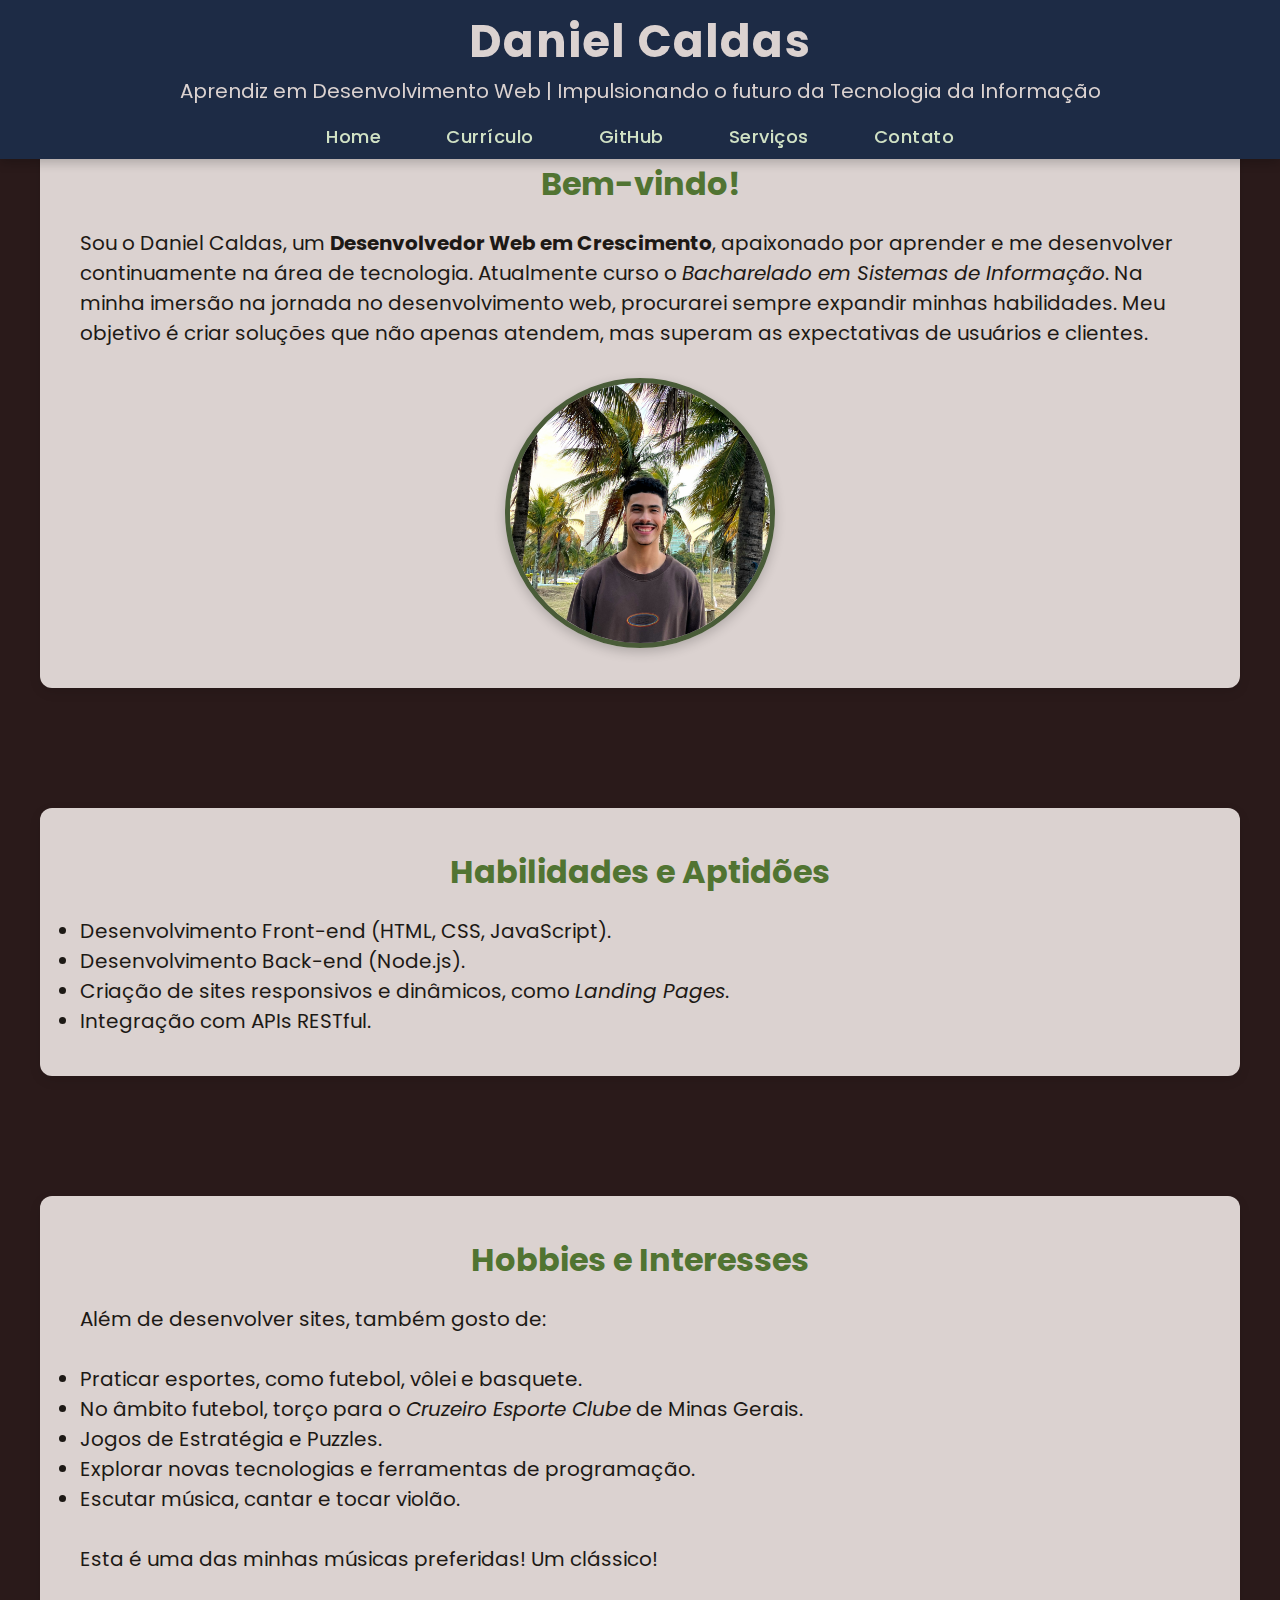
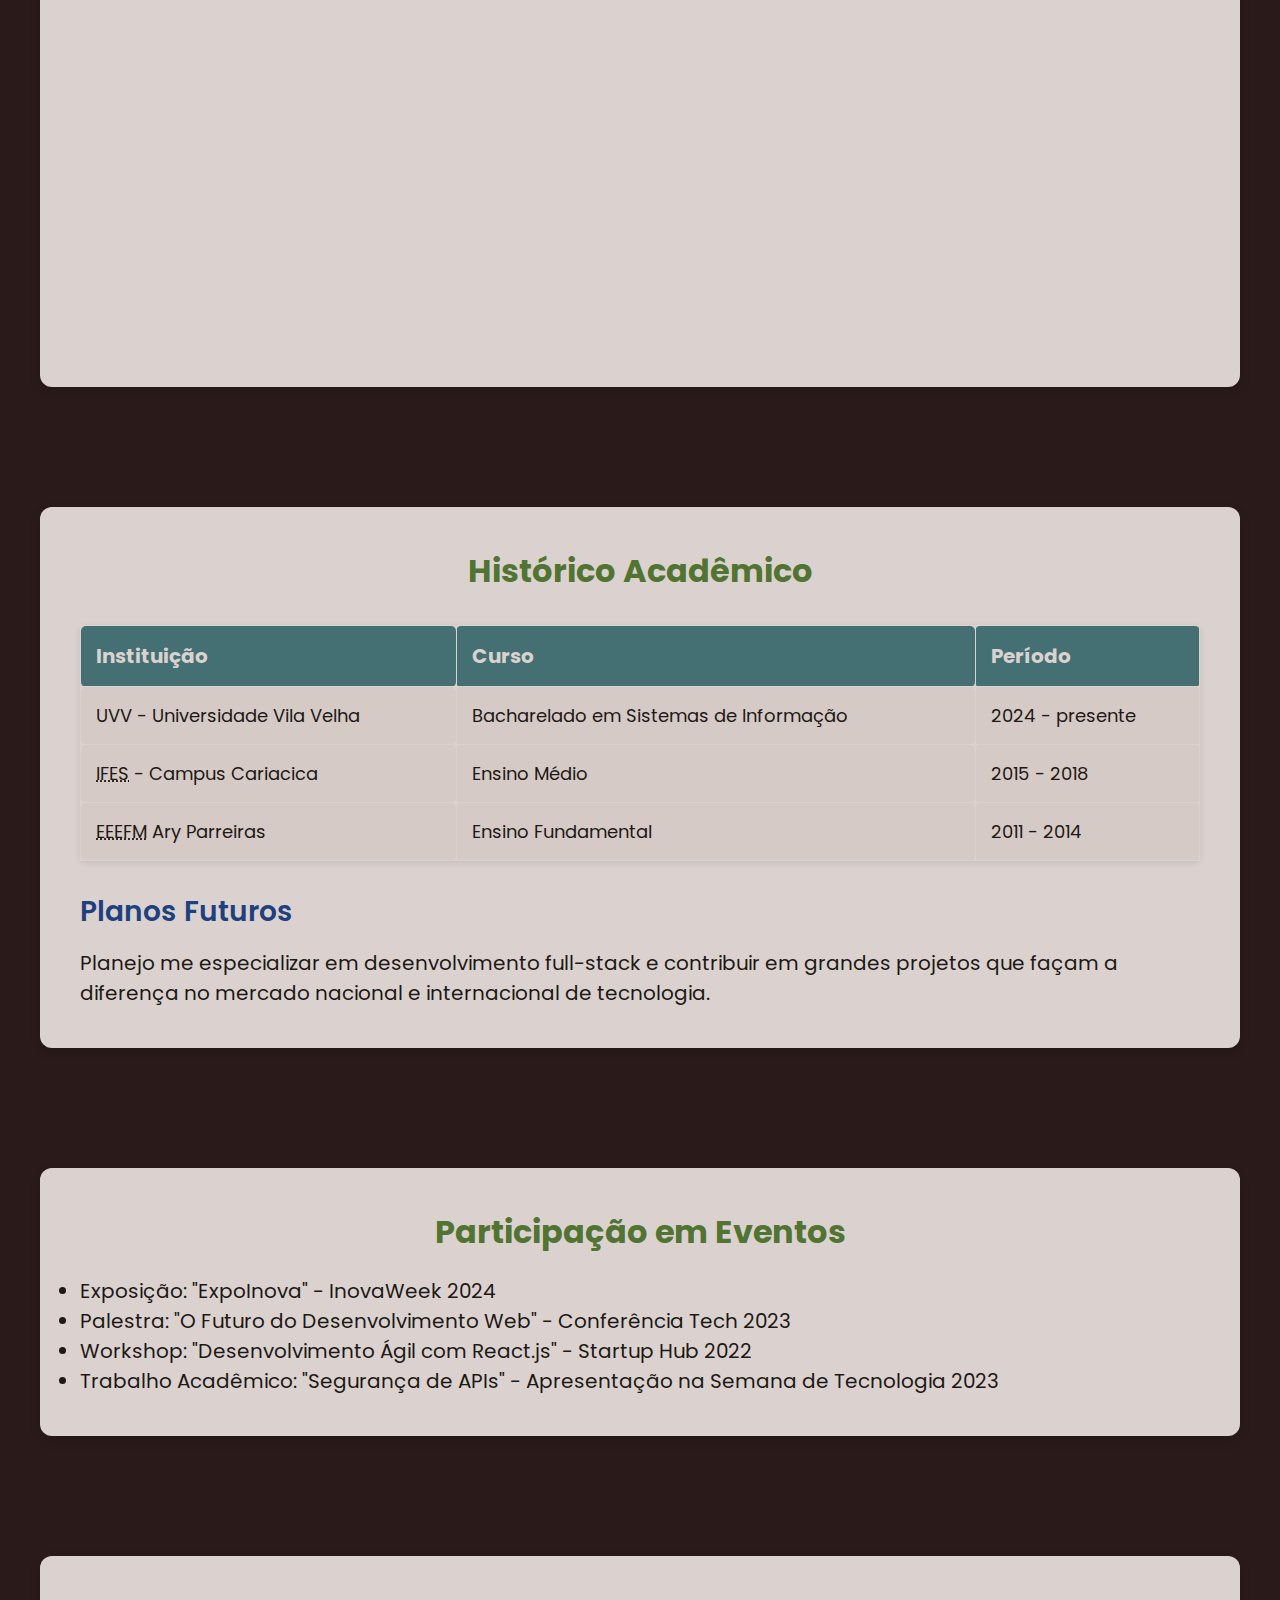
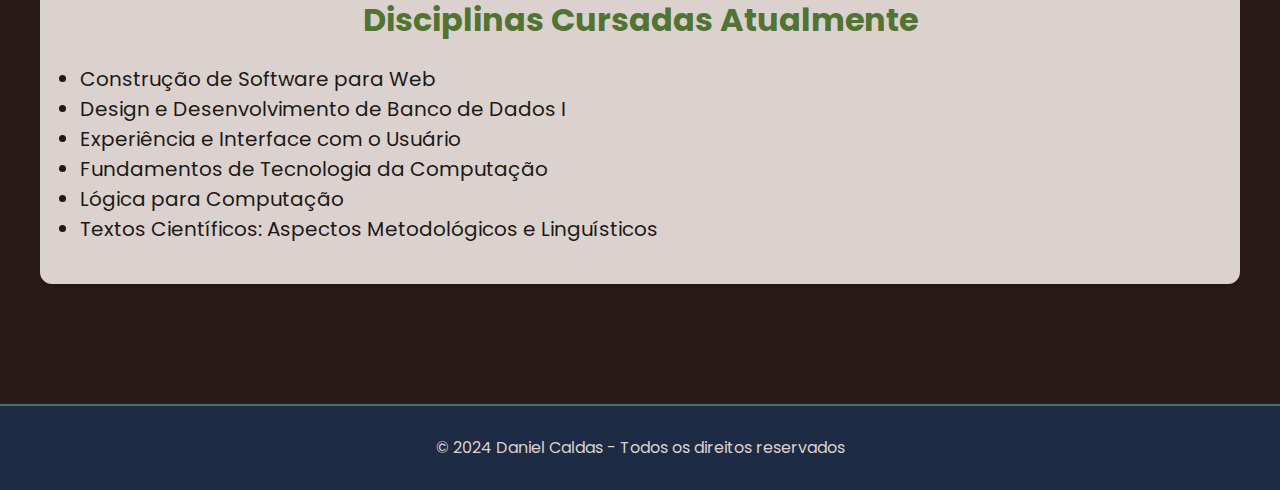
<file: index.html>
<!DOCTYPE html>
<html lang="pt-BR">
<head>
    <meta charset="UTF-8">
    <meta name="viewport" content="width=device-width, initial-scale=1.0">
    <title>Daniel Caldas | Aprendiz em Desenvolvimento Web</title>
    <link rel="stylesheet" href="styles.css">
    <link href="https://fonts.googleapis.com/css2?family=Poppins&display=swap" rel="stylesheet">
</head>
<body>
    <header>
        <h1>Daniel Caldas</h1>
        <p>Aprendiz em Desenvolvimento Web | Impulsionando o futuro da Tecnologia da Informação</p>
        <nav>
            <ul>
                <li><a href="index.html">Home</a></li>
                <li><a href="curriculo.html">Currículo</a></li>
                <li><a href="https://github.com/dcaldas" target="_blank">GitHub</a></li>
                <li><a href="servicos.html">Serviços</a></li>
                <li><a href="contato.html">Contato</a></li>
            </ul>
        </nav>
    </header>

    <section id="introducao">
        <h2>Bem-vindo!</h2>
        <p>Sou o Daniel Caldas, um <strong>Desenvolvedor Web em Crescimento</strong>, apaixonado por aprender e me desenvolver continuamente na área de tecnologia. Atualmente curso o <em>Bacharelado em Sistemas de Informação</em>. Na minha imersão na jornada no desenvolvimento web, procurarei sempre expandir minhas habilidades. Meu objetivo é criar soluções que não apenas atendem, mas superam as expectativas de usuários e clientes.</p><br>
        <img src="daniel_home_pic.jpg" alt="Foto de Daniel Caldas" class="foto-perfil">

    </section>

    <section id="habilidades">
        <h2>Habilidades e Aptidões</h2>
        <ul>
            <li>Desenvolvimento Front-end (HTML, CSS, JavaScript).</li>
            <li>Desenvolvimento Back-end (Node.js).</li>
            <li>Criação de sites responsivos e dinâmicos, como <em>Landing Pages</em>.</li>
            <li>Integração com APIs RESTful.</li>
        </ul>
    </section>

    <section id="hobbies">
        <h2>Hobbies e Interesses</h2>
        <p>Além de desenvolver sites, também gosto de:</p><br>
        <ul>            
            <li>Praticar esportes, como futebol, vôlei e basquete.</li>
            <li>No âmbito futebol, torço para o <em>Cruzeiro Esporte Clube</em> de Minas Gerais.
            <li>Jogos de Estratégia e Puzzles.</li>
            <li>Explorar novas tecnologias e ferramentas de programação.</li>
            <li>Escutar música, cantar e tocar violão.</li>
        </ul><br>
        <p>Esta é uma das minhas músicas preferidas! Um clássico!</p><br>
        <iframe width="580" height="335" src="https://www.youtube.com/embed/jX5x9wzMN4s?si=ROT2AmX1LTouqO-s" title="YouTube video player" frameborder="0" allow="accelerometer; autoplay; clipboard-write; encrypted-media; gyroscope; picture-in-picture; web-share" referrerpolicy="strict-origin-when-cross-origin" allowfullscreen></iframe>
    </section>

    <section id="academico">
        <h2>Histórico Acadêmico</h2>
        <table>
            <thead>
                <tr>
                    <th>Instituição</th>
                    <th>Curso</th>
                    <th>Período</th>
                </tr>
            </thead>
            <tbody>
                <tr>
                    <td>UVV - Universidade Vila Velha</td>
                    <td>Bacharelado em Sistemas de Informação</td>
                    <td>2024 - presente</td>
                </tr>
                <tr>
                    <td><abbr title="Instituto Federal do Espírito Santo">IFES</abbr> - Campus Cariacica</td>
                    <td>Ensino Médio</td>
                    <td>2015 - 2018</td>
                </tr>
                <tr>
                  <td><abbr title="Escola Estadual de Ensino Fundamental e Médio">EEEFM</abbr> Ary Parreiras</td>
                  <td>Ensino Fundamental</td>
                  <td>2011 - 2014</td>
              </tr>
            </tbody>
        </table>
        <h3>Planos Futuros</h3>
        <p>Planejo me especializar em desenvolvimento full-stack e contribuir em grandes projetos que façam a diferença no mercado nacional e internacional de tecnologia.</p>
    </section>

    <section id="eventos">
        <h2>Participação em Eventos</h2>
        <ul>
            <li>Exposição: "ExpoInova" - InovaWeek 2024</li>
            <li>Palestra: "O Futuro do Desenvolvimento Web" - Conferência Tech 2023</li>
            <li>Workshop: "Desenvolvimento Ágil com React.js" - Startup Hub 2022</li>
            <li>Trabalho Acadêmico: "Segurança de APIs" - Apresentação na Semana de Tecnologia 2023</li>
        </ul>
    </section>

    <section id="materias">
        <h2>Disciplinas Cursadas Atualmente</h2>
        <ul>
            <li>Construção de Software para Web</li>
            <li>Design e Desenvolvimento de Banco de Dados I</li>
            <li>Experiência e Interface com o Usuário</li>
            <li>Fundamentos de Tecnologia da Computação</li>
            <li>Lógica para Computação</li>
            <li>Textos Científicos: Aspectos Metodológicos e Linguísticos</li>
        </ul>
    </section>

    <footer>
        <p>© 2024 Daniel Caldas - Todos os direitos reservados</p>
    </footer>
</body>
</html>
</file>
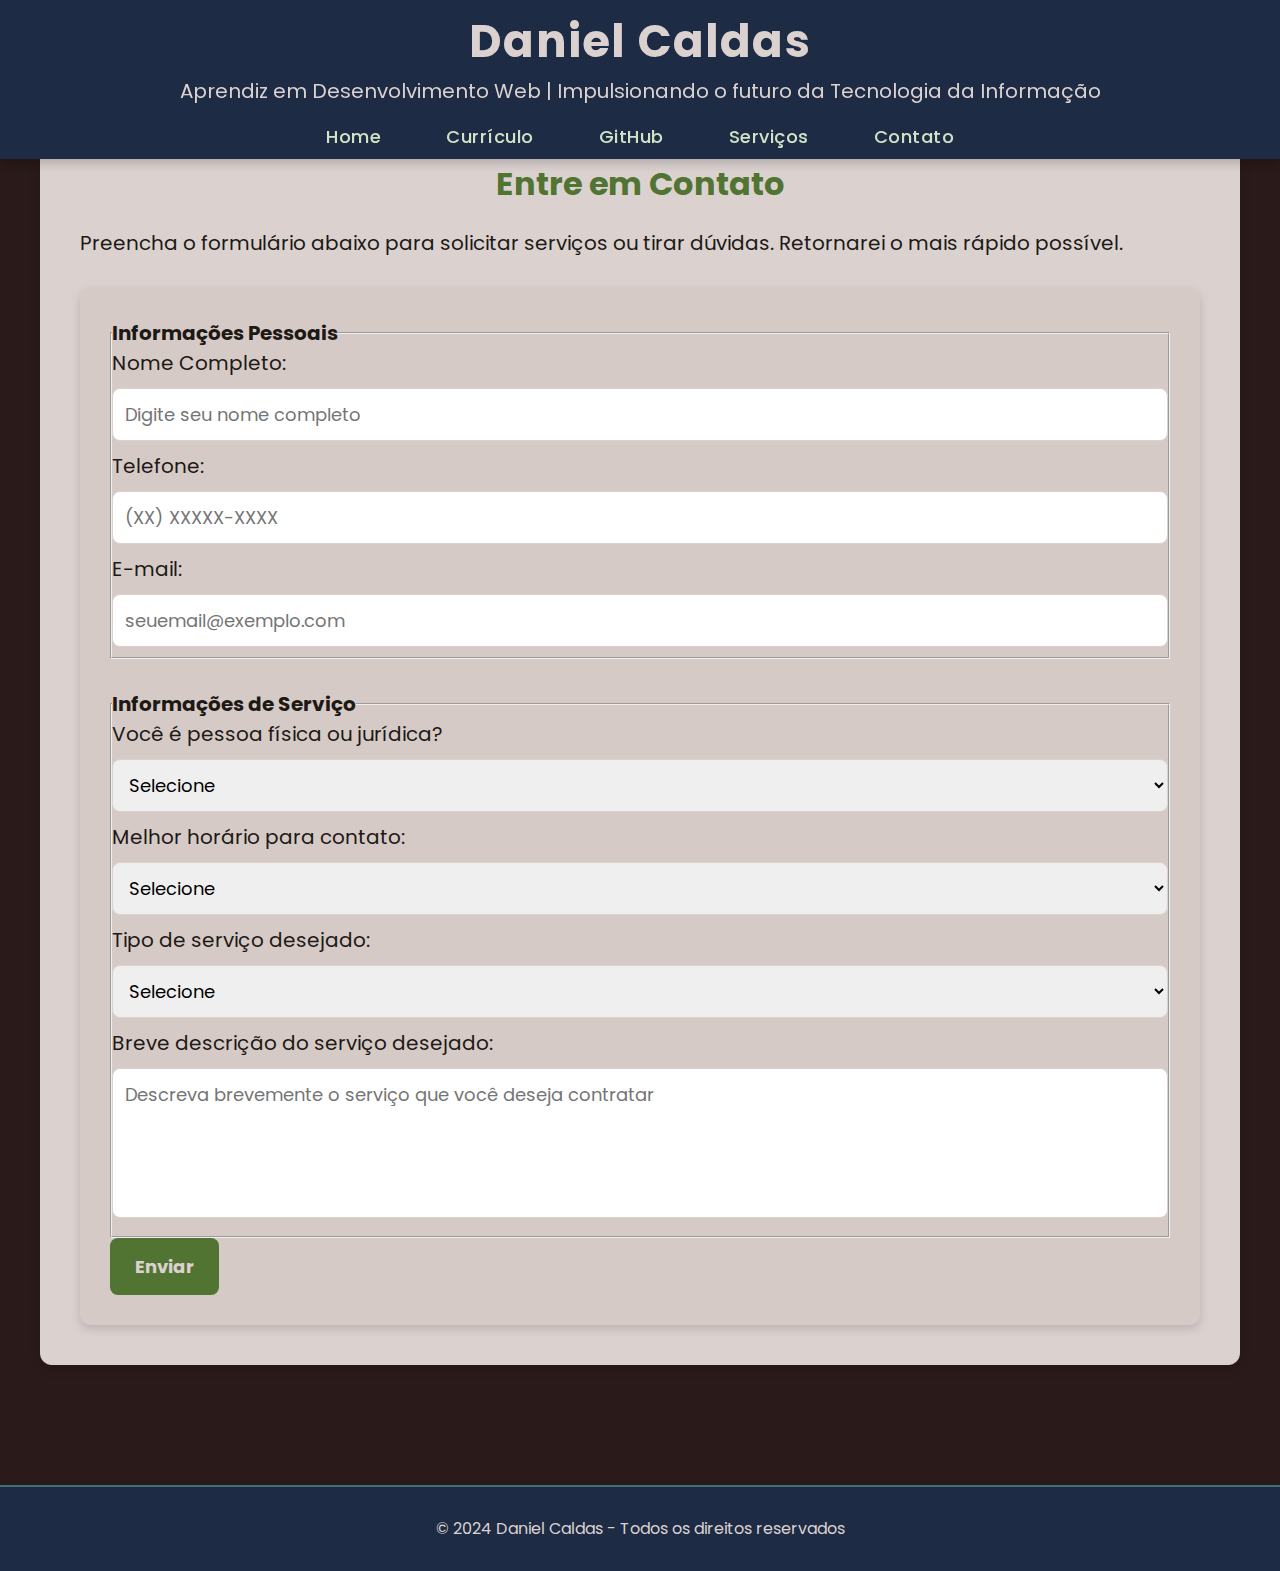
<file: contato.html>
<!DOCTYPE html>
<html lang="pt-BR">
<head>
    <meta charset="UTF-8">
    <meta name="viewport" content="width=device-width, initial-scale=1.0">
    <title>Daniel Caldas | Contato</title>
    <link rel="stylesheet" href="styles.css">
    <link href="https://fonts.googleapis.com/css2?family=Poppins&display=swap" rel="stylesheet">
</head>
<body>
    <header>
        <h1>Daniel Caldas</h1>
        <p>Aprendiz em Desenvolvimento Web | Impulsionando o futuro da Tecnologia da Informação</p>
        <nav>
            <ul>
                <li><a href="index.html">Home</a></li>
                <li><a href="curriculo.html">Currículo</a></li>
                <li><a href="https://github.com/dcaldas" target="_blank">GitHub</a></li>
                <li><a href="servicos.html">Serviços</a></li>
                <li><a href="contato.html">Contato</a></li>
            </ul>
        </nav>
    </header>

    <section id="contato">
        <h2>Entre em Contato</h2>
        <p>Preencha o formulário abaixo para solicitar serviços ou tirar dúvidas. Retornarei o mais rápido possível.</p>

        <form action="#" method="post">
            <fieldset>
                <legend><b>Informações Pessoais</b></legend>
                
                <label for="nome">Nome Completo:</label>
                <input type="text" id="nome" name="nome" placeholder="Digite seu nome completo" required>

                <label for="telefone">Telefone:</label>
                <input type="tel" id="telefone" name="telefone" placeholder="(XX) XXXXX-XXXX" required>

                <label for="email">E-mail:</label>
                <input type="email" id="email" name="email" placeholder="seuemail@exemplo.com" required>
            </fieldset>
            <br>
            <fieldset>
                <legend><b>Informações de Serviço</b></legend>

                <label for="tipo-cliente">Você é pessoa física ou jurídica?</label>
                <select id="tipo-cliente" name="tipo-cliente" required>
                    <option value="">Selecione</option>
                    <option value="fisica">Pessoa Física</option>
                    <option value="juridica">Pessoa Jurídica</option>
                </select>

                <label for="horario">Melhor horário para contato:</label>
                <select id="horario" name="horario">
                    <option value="">Selecione</option>
                    <option value="manha">Manhã</option>
                    <option value="tarde">Tarde</option>
                    <option value="noite">Noite</option>
                </select>

                <label for="tipo-servico">Tipo de serviço desejado:</label>
                <select id="tipo-servico" name="tipo-servico" required>
                    <option value="">Selecione</option>
                    <option value="estatico">Site Estático</option>
                    <option value="dinamico">Site Dinâmico</option>
                    <option value="avancado">Site Avançado</option>
                </select>

                <label for="descricao">Breve descrição do serviço desejado:</label>
                <textarea id="descricao" name="descricao" rows="5" placeholder="Descreva brevemente o serviço que você deseja contratar"></textarea>
            </fieldset>

            <button type="submit">Enviar</button>
        </form>
    </section>

    <footer>
        <p>© 2024 Daniel Caldas - Todos os direitos reservados</p>
    </footer>
</body>
</html>
</file>
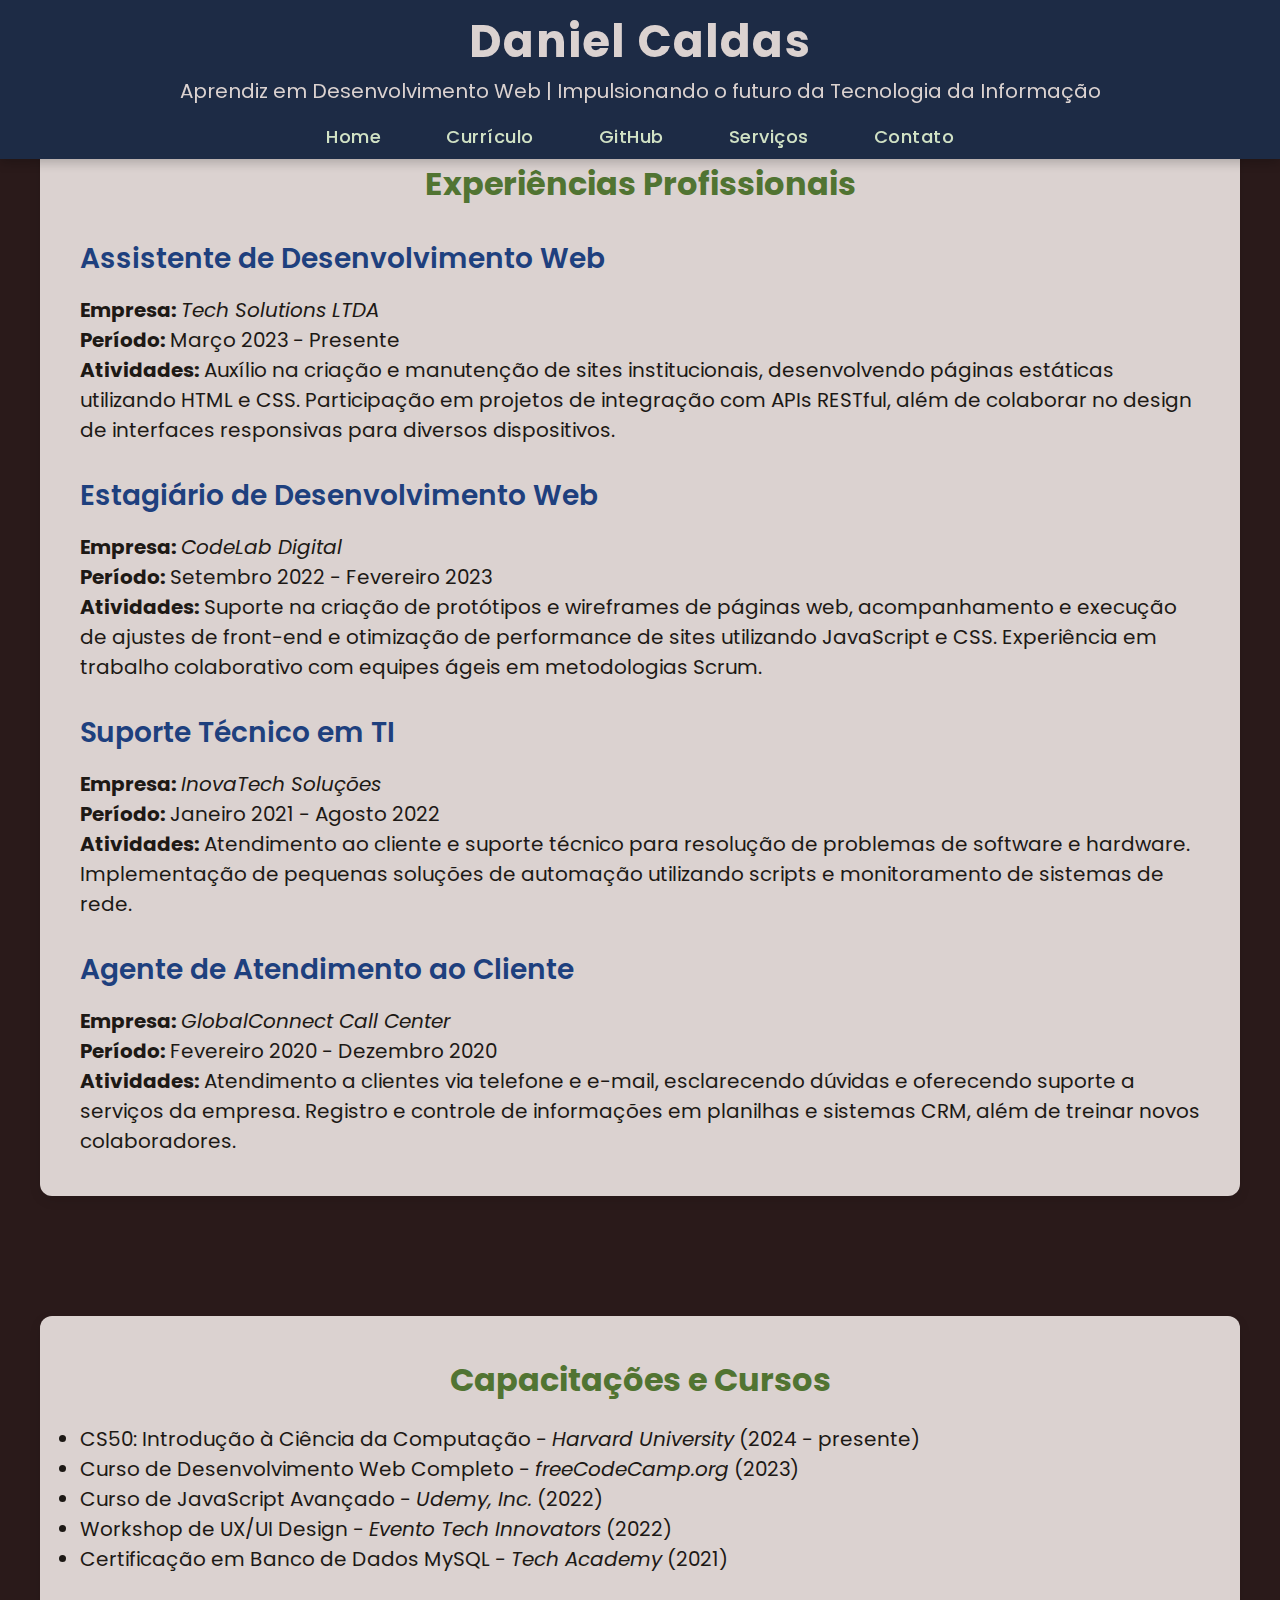
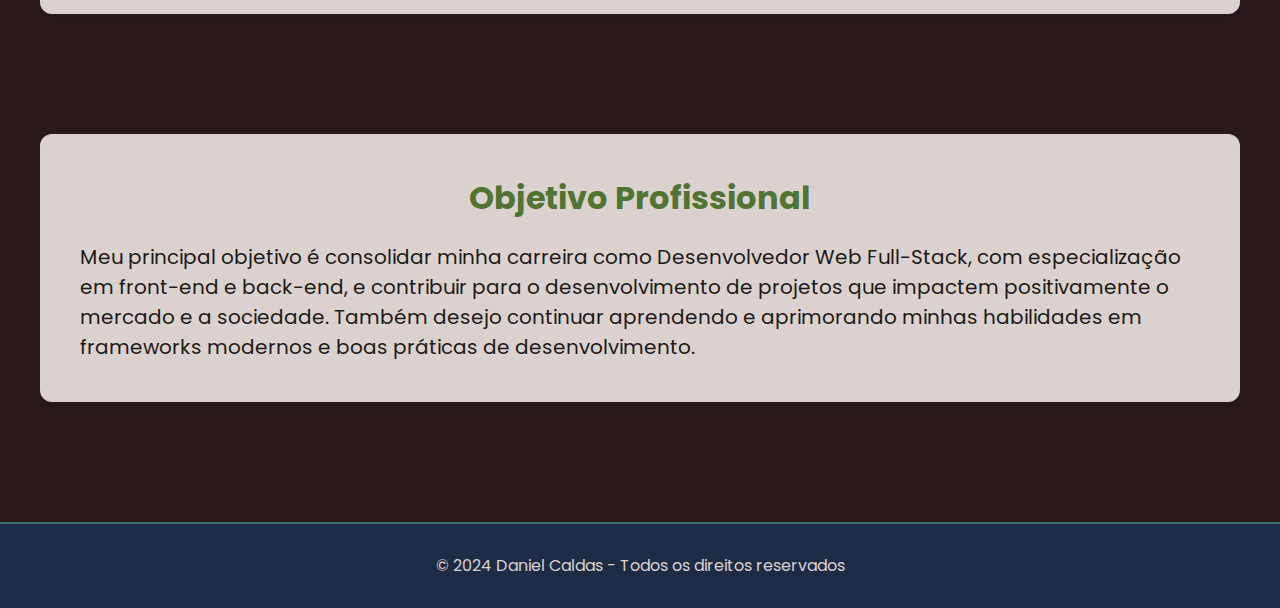
<file: curriculo.html>
<!DOCTYPE html>
<html lang="pt-BR">
<head>
    <meta charset="UTF-8">
    <meta name="viewport" content="width=device-width, initial-scale=1.0">
    <title>Daniel Caldas | Currículo</title>
    <link rel="stylesheet" href="styles.css">
    <link href="https://fonts.googleapis.com/css2?family=Poppins&display=swap" rel="stylesheet">
</head>
<body>
    <header>
        <h1>Daniel Caldas</h1>
        <p>Aprendiz em Desenvolvimento Web | Impulsionando o futuro da Tecnologia da Informação</p>
        <nav>
            <ul>
                <li><a href="index.html">Home</a></li>
                <li><a href="curriculo.html">Currículo</a></li>
                <li><a href="https://github.com/dcaldas" target="_blank">GitHub</a></li>
                <li><a href="servicos.html">Serviços</a></li>
                <li><a href="contato.html">Contato</a></li>
            </ul>
        </nav>
    </header>

    <section id="experiencia">
        <h2>Experiências Profissionais</h2>

        <article>
            <h3>Assistente de Desenvolvimento Web</h3>
            <p><strong>Empresa:</strong> <em>Tech Solutions LTDA</em></p>
            <p><strong>Período:</strong> Março 2023 - Presente</p>
            <p><strong>Atividades:</strong> Auxílio na criação e manutenção de sites institucionais, desenvolvendo páginas estáticas utilizando HTML e CSS. Participação em projetos de integração com APIs RESTful, além de colaborar no design de interfaces responsivas para diversos dispositivos.</p>
        </article>

        <article>
            <h3>Estagiário de Desenvolvimento Web</h3>
            <p><strong>Empresa:</strong> <em>CodeLab Digital</em></p>
            <p><strong>Período:</strong> Setembro 2022 - Fevereiro 2023</p>
            <p><strong>Atividades:</strong> Suporte na criação de protótipos e wireframes de páginas web, acompanhamento e execução de ajustes de front-end e otimização de performance de sites utilizando JavaScript e CSS. Experiência em trabalho colaborativo com equipes ágeis em metodologias Scrum.</p>
        </article>

        <article>
            <h3>Suporte Técnico em TI</h3>
            <p><strong>Empresa:</strong> <em>InovaTech Soluções</em></p>
            <p><strong>Período:</strong> Janeiro 2021 - Agosto 2022</p>
            <p><strong>Atividades:</strong> Atendimento ao cliente e suporte técnico para resolução de problemas de software e hardware. Implementação de pequenas soluções de automação utilizando scripts e monitoramento de sistemas de rede.</p>
        </article>

        <article>
            <h3>Agente de Atendimento ao Cliente</h3>
            <p><strong>Empresa:</strong> <em>GlobalConnect Call Center</em></p>
            <p><strong>Período:</strong> Fevereiro 2020 - Dezembro 2020</p>
            <p><strong>Atividades:</strong> Atendimento a clientes via telefone e e-mail, esclarecendo dúvidas e oferecendo suporte a serviços da empresa. Registro e controle de informações em planilhas e sistemas CRM, além de treinar novos colaboradores.</p>
        </article>
    </section>

    <section id="capacitacao">
        <h2>Capacitações e Cursos</h2>
        <ul>
            <li>CS50: Introdução à Ciência da Computação - <em>Harvard University</em> (2024 - presente)</li>
            <li>Curso de Desenvolvimento Web Completo - <em>freeCodeCamp.org</em> (2023)</li>
            <li>Curso de JavaScript Avançado - <em>Udemy, Inc.</em> (2022)</li>
            <li>Workshop de UX/UI Design - <em>Evento Tech Innovators</em> (2022)</li>
            <li>Certificação em Banco de Dados MySQL - <em>Tech Academy</em> (2021)</li>
        </ul>
    </section>

    <section id="objetivos">
        <h2>Objetivo Profissional</h2>
        <p>Meu principal objetivo é consolidar minha carreira como Desenvolvedor Web Full-Stack, com especialização em front-end e back-end, e contribuir para o desenvolvimento de projetos que impactem positivamente o mercado e a sociedade. Também desejo continuar aprendendo e aprimorando minhas habilidades em frameworks modernos e boas práticas de desenvolvimento.</p>
    </section>

    <footer>
        <p>© 2024 Daniel Caldas - Todos os direitos reservados</p>
    </footer>
</body>
</html>
</file>
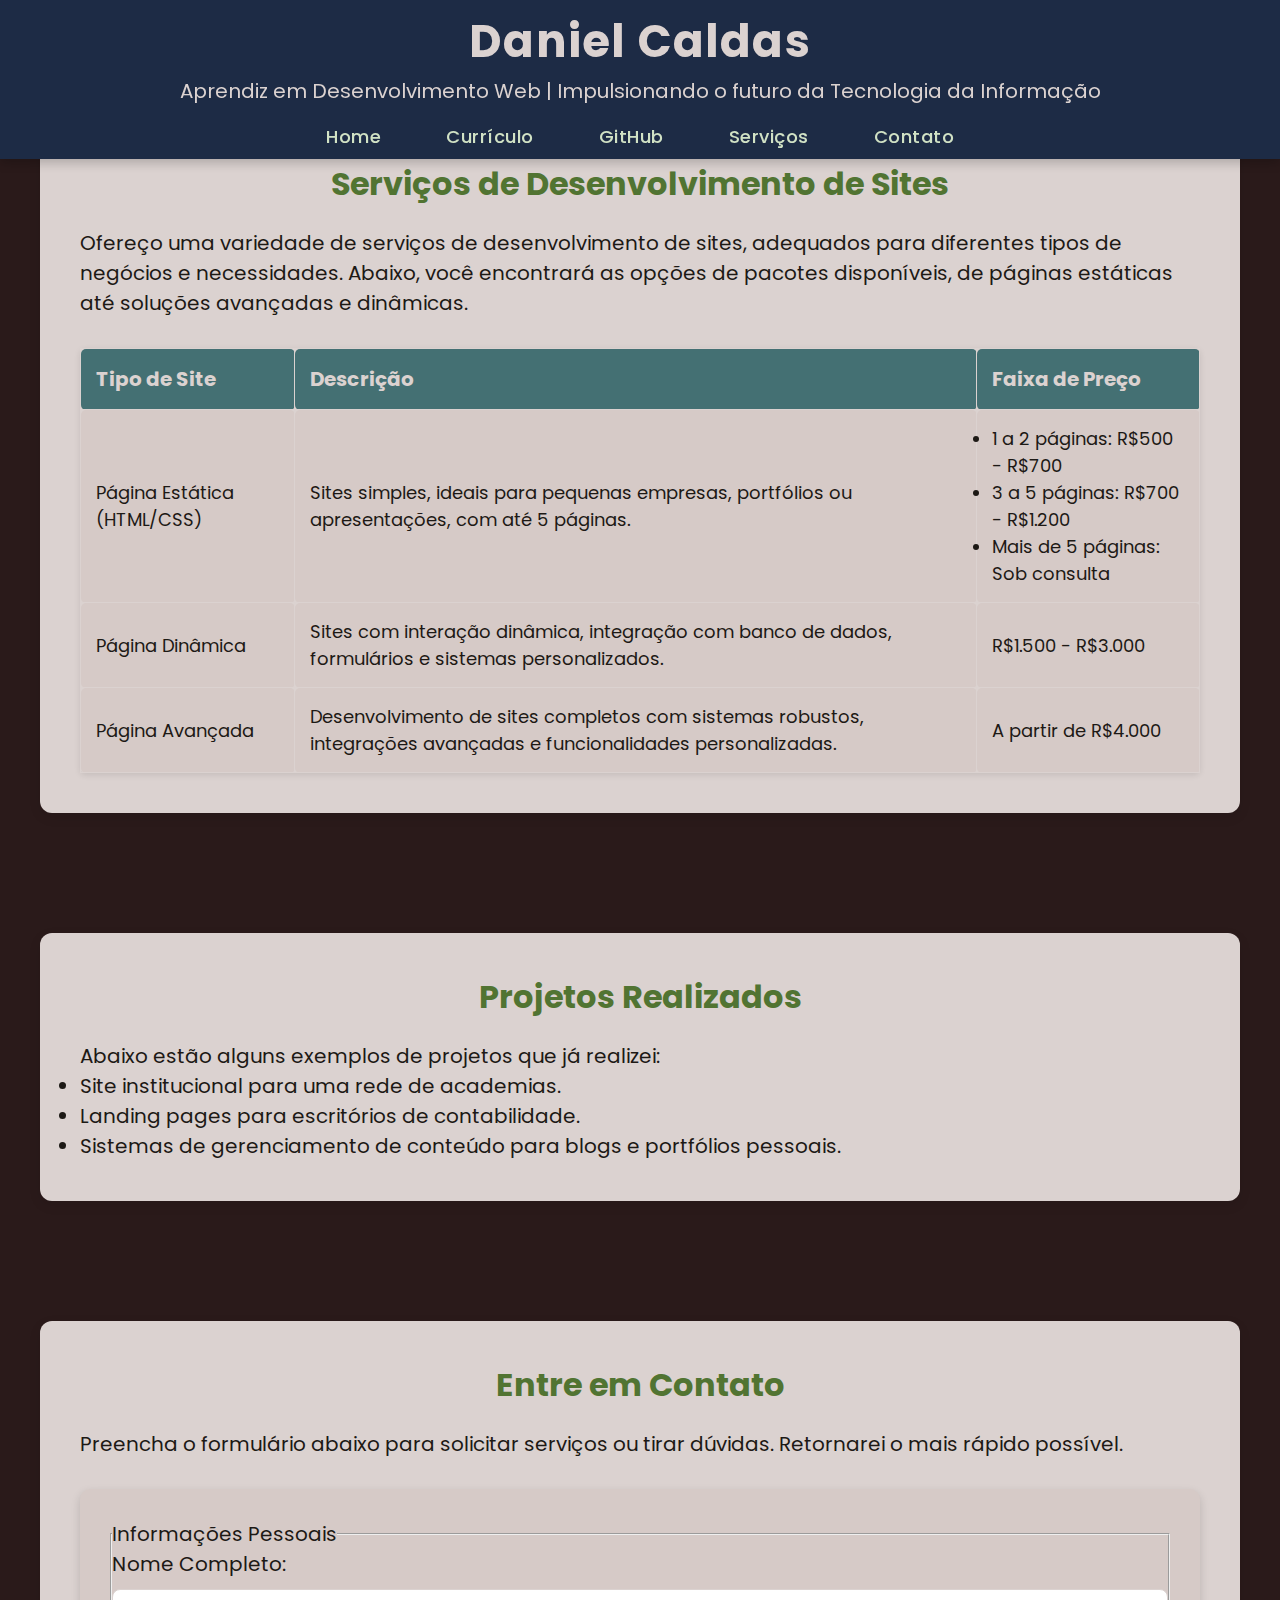
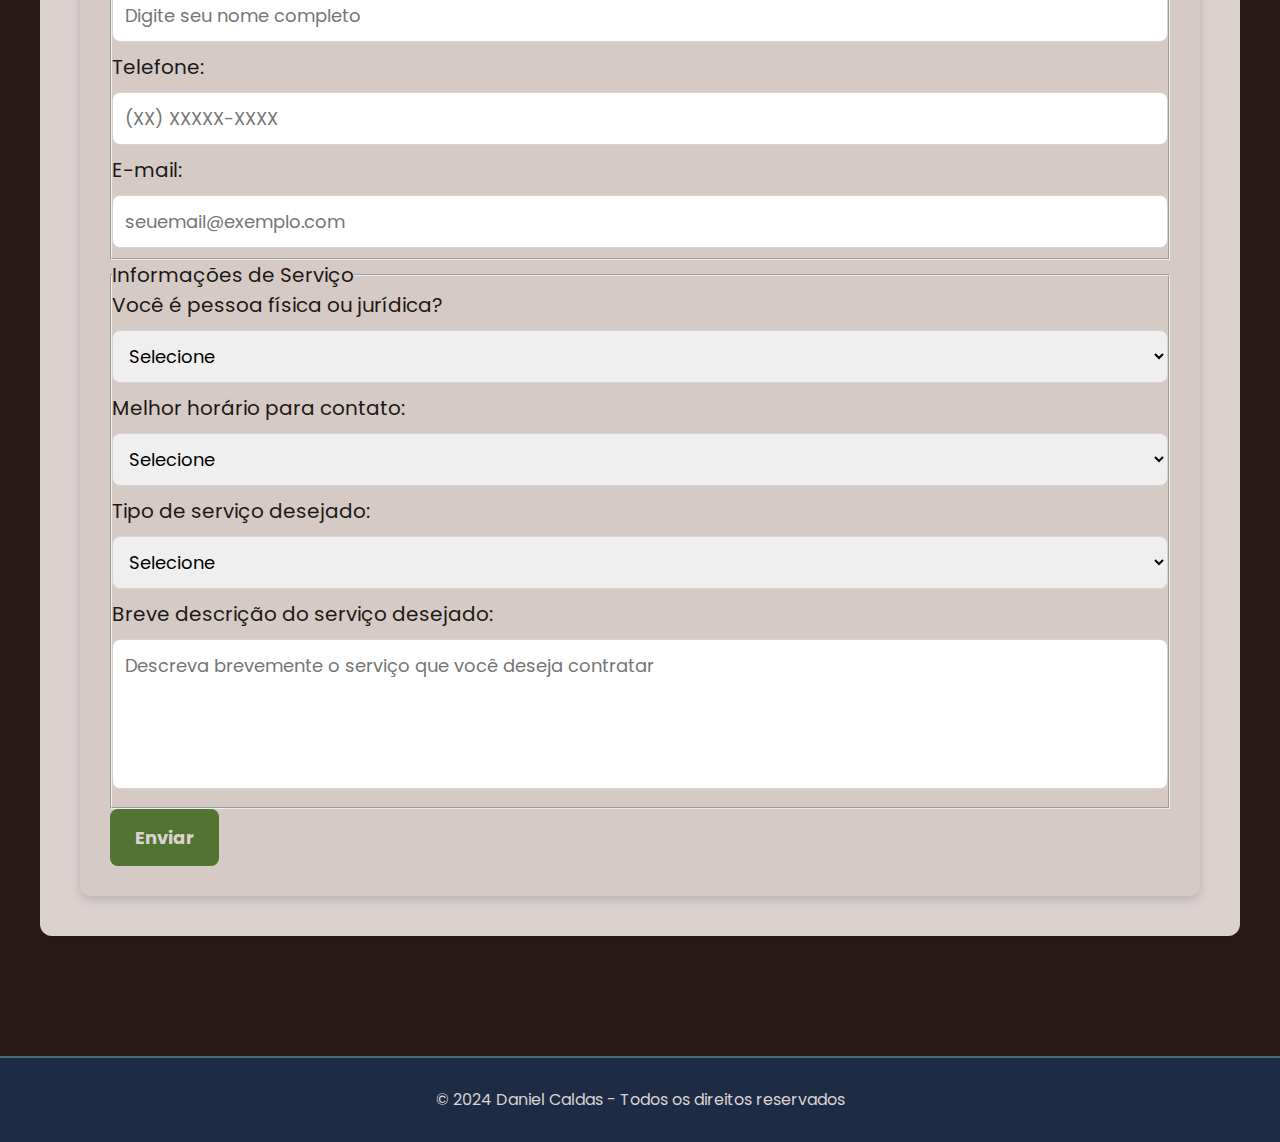
<file: servicos.html>
<!DOCTYPE html>
<html lang="pt-BR">
<head>
    <meta charset="UTF-8">
    <meta name="viewport" content="width=device-width, initial-scale=1.0">
    <title>Daniel Caldas | Serviços</title>
    <link rel="stylesheet" href="styles.css">
    <link href="https://fonts.googleapis.com/css2?family=Poppins&display=swap" rel="stylesheet">
</head>
<body>
    <header>
        <h1>Daniel Caldas</h1>
        <p>Aprendiz em Desenvolvimento Web | Impulsionando o futuro da Tecnologia da Informação</p>
        <nav>
            <ul>
                <li><a href="index.html">Home</a></li>
                <li><a href="curriculo.html">Currículo</a></li>
                <li><a href="https://github.com/dcaldas" target="_blank">GitHub</a></li>
                <li><a href="servicos.html">Serviços</a></li>
                <li><a href="contato.html">Contato</a></li>
            </ul>
        </nav>
    </header>

    <section id="servicos">
      <h2>Serviços de Desenvolvimento de Sites</h2>
      <p>Ofereço uma variedade de serviços de desenvolvimento de sites, adequados para diferentes tipos de negócios e necessidades. Abaixo, você encontrará as opções de pacotes disponíveis, de páginas estáticas até soluções avançadas e dinâmicas.</p>

      <table>
          <thead>
              <tr>
                  <th>Tipo de Site</th>
                  <th>Descrição</th>
                  <th>Faixa de Preço</th>
              </tr>
          </thead>
          <tbody>
              <tr>
                  <td>Página Estática (HTML/CSS)</td>
                  <td>Sites simples, ideais para pequenas empresas, portfólios ou apresentações, com até 5 páginas.</td>
                  <td>
                      <ul>
                          <li>1 a 2 páginas: R$500 - R$700</li>
                          <li>3 a 5 páginas: R$700 - R$1.200</li>
                          <li>Mais de 5 páginas: Sob consulta</li>
                      </ul>
                  </td>
              </tr>
              <tr>
                  <td>Página Dinâmica</td>
                  <td>Sites com interação dinâmica, integração com banco de dados, formulários e sistemas personalizados.</td>
                  <td>R$1.500 - R$3.000</td>
              </tr>
              <tr>
                  <td>Página Avançada</td>
                  <td>Desenvolvimento de sites completos com sistemas robustos, integrações avançadas e funcionalidades personalizadas.</td>
                  <td>A partir de R$4.000</td>
              </tr>
          </tbody>
      </table>
  </section>

    <section id="projetos">
        <h2>Projetos Realizados</h2>
        <p>Abaixo estão alguns exemplos de projetos que já realizei:</p>
        <ul>
            <li>Site institucional para uma rede de academias.</li>
            <li>Landing pages para escritórios de contabilidade.</li>
            <li>Sistemas de gerenciamento de conteúdo para blogs e portfólios pessoais.</li>
        </ul>
    </section>

    <section id="contato">
        <h2>Entre em Contato</h2>
        <p>Preencha o formulário abaixo para solicitar serviços ou tirar dúvidas. Retornarei o mais rápido possível.</p>

        <form action="#" method="post">
            <fieldset>
                <legend>Informações Pessoais</legend>
                
                <label for="nome">Nome Completo:</label>
                <input type="text" id="nome" name="nome" placeholder="Digite seu nome completo" required>

                <label for="telefone">Telefone:</label>
                <input type="tel" id="telefone" name="telefone" placeholder="(XX) XXXXX-XXXX" required>

                <label for="email">E-mail:</label>
                <input type="email" id="email" name="email" placeholder="seuemail@exemplo.com" required>
            </fieldset>

            <fieldset>
                <legend>Informações de Serviço</legend>

                <label for="tipo-cliente">Você é pessoa física ou jurídica?</label>
                <select id="tipo-cliente" name="tipo-cliente" required>
                    <option value="">Selecione</option>
                    <option value="fisica">Pessoa Física</option>
                    <option value="juridica">Pessoa Jurídica</option>
                </select>

                <label for="horario">Melhor horário para contato:</label>
                <select id="horario" name="horario">
                    <option value="">Selecione</option>
                    <option value="manha">Manhã</option>
                    <option value="tarde">Tarde</option>
                    <option value="noite">Noite</option>
                </select>

                <label for="tipo-servico">Tipo de serviço desejado:</label>
                <select id="tipo-servico" name="tipo-servico" required>
                    <option value="">Selecione</option>
                    <option value="estatico">Site Estático</option>
                    <option value="dinamico">Site Dinâmico</option>
                    <option value="avancado">Site Avançado</option>
                </select>

                <label for="descricao">Breve descrição do serviço desejado:</label>
                <textarea id="descricao" name="descricao" rows="5" placeholder="Descreva brevemente o serviço que você deseja contratar"></textarea>
            </fieldset>

            <button type="submit">Enviar</button>
        </form>
    </section>

    <footer>
        <p>© 2024 Daniel Caldas - Todos os direitos reservados</p>
    </footer>
</body>
</html>
</file>
<file: styles.css>
* {
  margin: 0;
  padding: 0;
  box-sizing: border-box;
  font-family: "Poppins", sans-serif;
  transition: all 0.3s ease;
}

body {
  background-color: #2a1a1a; /* Cor de fundo do corpo */
  color: #1d1915; /* Cor padrão do texto */
  line-height: 1.5;
  font-size: 20px;
  padding: 0;
  margin: 0;
}

header {
  background-color: #1D2B45; /* Fundo do header */
  color: #DBD2D0; /* Cor do texto no header */
  padding: 8px 0;
  text-align: center;
  position: fixed;
  width: 100%;
  top: 0;
  z-index: 1000;
  box-shadow: 0 4px 10px rgba(0, 0, 0, 0.2);
}

img.foto-perfil {
  width: 270px;
  height: 270px;
  border-radius: 50%;
  object-fit: cover;
  border: 5px solid #495C38; /* Borda da foto de perfil */
  box-shadow: 0 4px 12px rgba(0, 0, 0, 0.2);
  display: block;
  margin: 0 auto;
}

header h1 {
  font-size: 45px;
  font-weight: 700;
  letter-spacing: 1.2px;
}

nav ul {
  list-style: none;
  padding: 0;
  margin: 15px 0 0;
}

nav ul li {
  display: inline-block;
  margin: 0 30px;
}

nav ul li a {
  color: #d1e2c5; /* Cor dos links no menu */
  text-decoration: none;
  font-size: 18px;
  font-weight: 500;
  letter-spacing: 0.5px;
  transition: color 0.3s ease;
}

nav ul li a:hover {
  color: #447073; /* Hover nos links */
  text-shadow: 0 0 8px rgba(68, 112, 115, 0.8);
}

section {
  max-width: 1200px;
  margin: 120px auto;
  padding: 40px;
  background-color: #DBD2D0; /* Cor de fundo das sections */
  border-radius: 12px;
  box-shadow: 0 4px 12px rgba(0, 0, 0, 0.1);
  transition: box-shadow 0.3s ease;
}

section:hover {
  box-shadow: 0 8px 16px rgba(0, 0, 0, 0.15);
}

h2 {
  color: #517432; /* Títulos principais */
  font-size: 32px;
  font-weight: 700;
  margin-bottom: 20px;
  text-align: center;
}

h3 {
  color: #1e407e; /* Subtítulos */
  font-size: 28px;
  font-weight: 600;
  margin: 30px 0 15px;
}

footer {
  background-color: #1D2B45; /* Cor de fundo do footer */
  color: #DBD2D0; /* Cor do texto no footer */
  text-align: center;
  padding: 30px;
  position: relative;
  bottom: 0;
  width: 100%;
  border-top: 2px solid #447073;  /* Cor do borda no footer */
  margin-top: 50px;
}

footer p {
  font-size: 16px;
  margin: 0;
}

.container {
  display: flex;
  justify-content: space-between;
  gap: 30px;
  flex-wrap: wrap;
  margin-top: 30px;
}

.column {
  flex: 1 1 calc(50% - 20px);
  padding: 20px;
  background-color: #1D2B45;
  border-radius: 8px;
  box-shadow: 0 4px 10px rgba(0, 0, 0, 0.1);
  transition: transform 0.3s ease;
}

.column:hover {
  transform: translateY(-10px);
}

table {
  width: 100%;
  border-collapse: collapse;
  margin-top: 30px;
  box-shadow: 0 2px 6px rgba(0, 0, 0, 0.1);
}

table, th, td {
  border: 1px solid #DBD2D0;
  border-radius: 5px;
}

th, td {
  background-color: #d6cac7; /* Cor de fundo das tabelas */
  padding: 15px;
  text-align: left;
  font-size: 18px;
}

th {
  background-color: #447073; /* Cabeçalhos das tabelas */
  color: #DBD2D0;
  font-size: 20px;
}

form {
  background-color: #d6cac7; /* Cor de fundo do formulário */
  padding: 30px;
  border-radius: 10px;
  box-shadow: 0 4px 10px rgba(0, 0, 0, 0.15);
  margin-top: 30px;
}

input, select, textarea {
  width: 100%;
  padding: 12px;
  margin: 10px 0;
  border: 1px solid #DBD2D0; /* Cor da borda dos inputs */
  border-radius: 8px;
  font-size: 18px;
  transition: border-color 0.3s ease;
}

input:focus, select:focus, textarea:focus {
  border-color: #447073;
}

textarea {
  height: 150px;
  resize: none;
}

button {
  background-color: #517432; /* Cor do botão */
  color: #DBD2D0;
  border: none;
  padding: 15px 25px;
  font-size: 18px;
  font-weight: bold;
  cursor: pointer;
  border-radius: 8px;
  transition: background-color 0.3s ease, transform 0.3s ease;
}

button:hover {
  background-color: #447073;
  transform: scale(1.05);
}

@media (max-width: 768px) {
  .container {
      flex-direction: column;
  }

  nav ul li {
      display: block;
      margin: 10px 0;
  }
}
</file>
